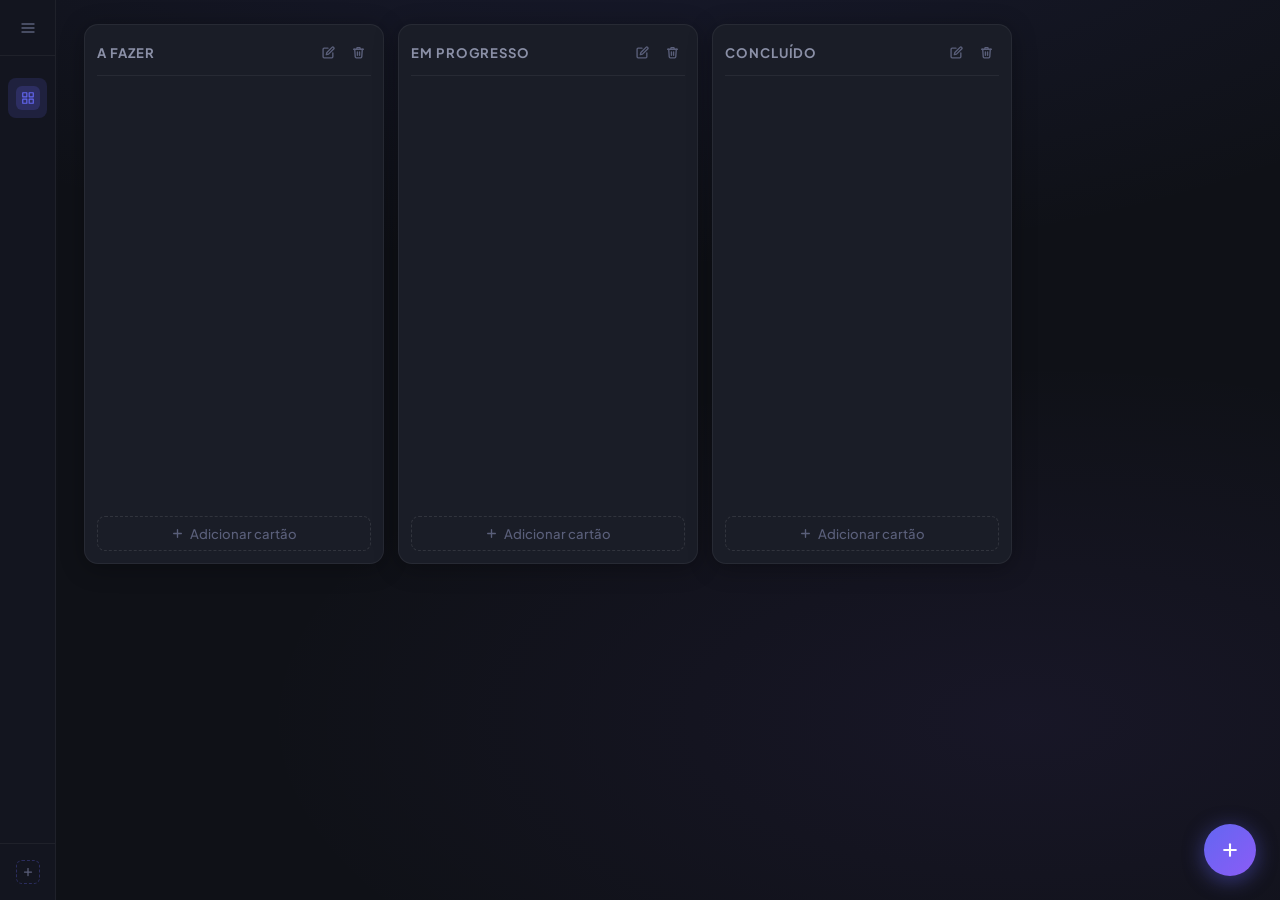
<file: src/index.html>
<!DOCTYPE html>
<html lang="pt-br">
<head>
  <meta charset="UTF-8">
  <meta name="viewport" content="width=device-width, initial-scale=1.0">
  <title>Kanban Board</title>
  <link rel="preconnect" href="https://fonts.googleapis.com">
  <link rel="preconnect" href="https://fonts.gstatic.com" crossorigin>
  <link href="https://fonts.googleapis.com/css2?family=Plus+Jakarta+Sans:wght@400;500;600;700&display=swap" rel="stylesheet">
  <link rel="stylesheet" href="./style/main.css">
</head>
<body>
  <kanban-sidebar id="sidebar"></kanban-sidebar>
  <main id="board"></main>
  <kanban-modal-card id="modalCard"></kanban-modal-card>

  <script type="module" src="./js/main.js"></script>
</body>
</html>
</file>
<file: src/style/main.css>
@import url('https://fonts.googleapis.com/css2?family=Plus+Jakarta+Sans:wght@400;500;600;700&display=swap');

:root {
  --bg-app: #0f1117;
  --bg-column: #1a1d27;
  --bg-card: #21253a;
  --bg-card-hover: #272b40;
  --bg-input: #181b26;
  --bg-modal: #1a1d27;

  --accent: #6366f1;
  --accent-hover: #4f52d1;
  --accent-glow: rgba(99, 102, 241, 0.25);

  --danger: #ef4444;
  --danger-hover: #dc2626;
  --success: #10b981;
  --success-hover: #059669;
  --neutral: #3f4561;
  --neutral-hover: #4a506e;

  --text-primary: #e8eaf0;
  --text-secondary: #8b90a7;
  --text-muted: #5a5f7a;

  --border: rgba(255, 255, 255, 0.06);
  --radius-md: 10px;
  --radius-lg: 14px;
  --shadow-column: 0 4px 24px rgba(0, 0, 0, 0.3);

  --nav-width-collapsed: 56px;
  --nav-width-expanded: 220px;

  --font: 'Plus Jakarta Sans', system-ui, sans-serif;
}

*, *::before, *::after {
  margin: 0;
  padding: 0;
  box-sizing: border-box;
}

body {
  background-color: var(--bg-app);
  background-image:
    radial-gradient(ellipse 80% 50% at 50% -20%, rgba(99, 102, 241, 0.12), transparent),
    radial-gradient(ellipse 60% 40% at 80% 80%, rgba(139, 92, 246, 0.07), transparent);
  font-family: var(--font);
  min-height: 100vh;
  display: flex;
  overflow: hidden;
}

kanban-sidebar {
  flex-shrink: 0;
  height: 100vh;
  z-index: 50;
}

#board {
  flex: 1;
  display: flex;
  flex-direction: row;
  align-items: flex-start;
  padding: 24px 28px;
  height: 100vh;
  gap: 14px;
  overflow-x: auto;
  overflow-y: auto;
  scroll-behavior: smooth;
  min-width: 0;
}

.column-container,
add-column {
  flex: 0 0 auto;
  width: 300px;
}

#board::-webkit-scrollbar { height: 6px; width: 6px; }
#board::-webkit-scrollbar-track { background: transparent; }
#board::-webkit-scrollbar-thumb {
  background-color: var(--neutral);
  border-radius: 99px;
}
#board::-webkit-scrollbar-thumb:hover { background-color: var(--accent); }

@media (max-width: 768px) {
  body { flex-direction: row; }

  #board {
    padding: 14px 10px;
    gap: 12px;
    scroll-snap-type: x mandatory;
  }

  .column-container,
  add-column {
    width: 82vw;
    max-width: 320px;
    scroll-snap-align: center;
  }
}
</file>
